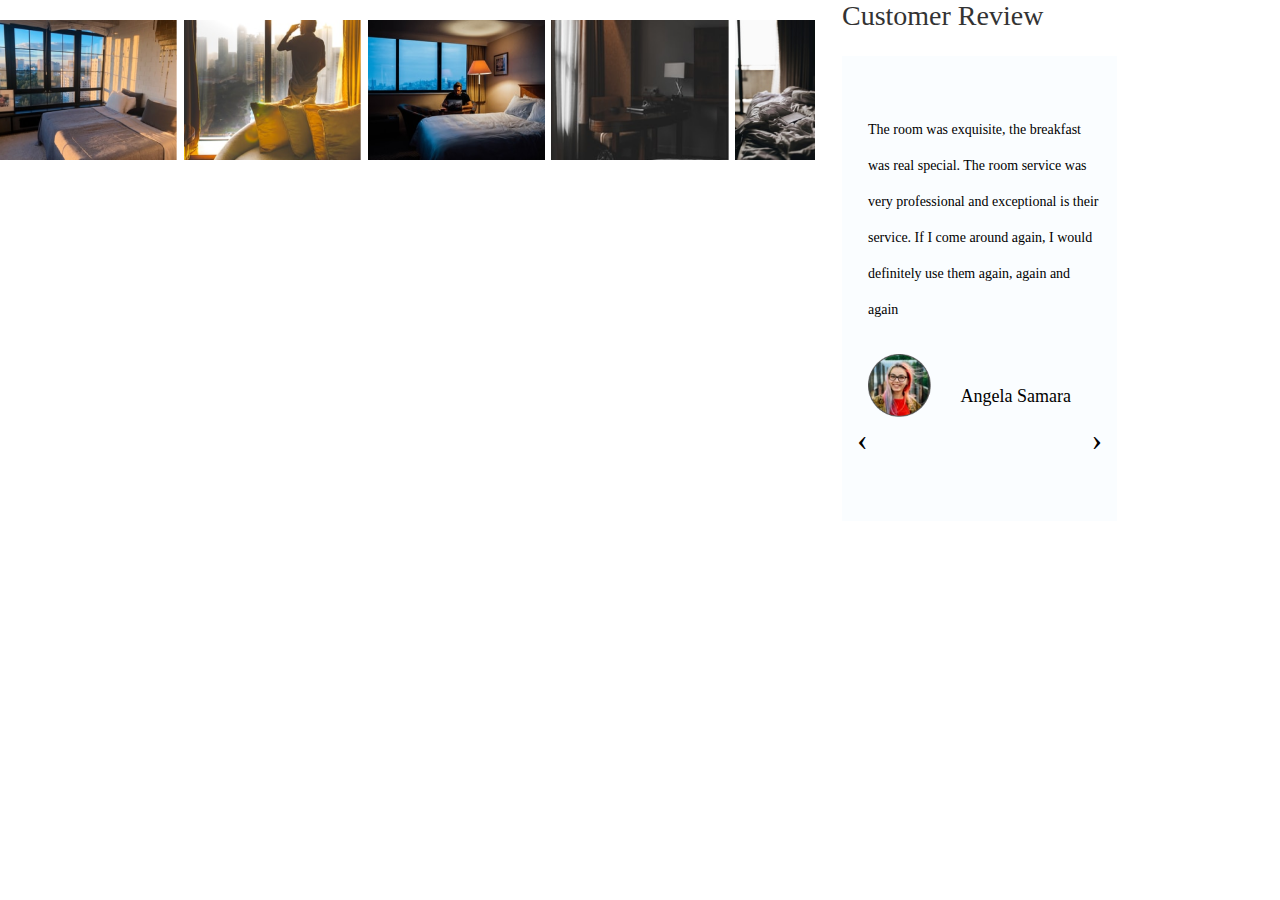
<file: index.html>
<!DOCTYPE html>
<html lang="en">
<head>
   <meta charset="UTF-8">
   <meta name="viewport" content="width=device-width, initial-scale=1.0">
   <title>Document</title>
   <link rel="stylesheet" href="style.css">
  
   <!-- <link href="https://stackpath.bootstrapcdn.com/bootstrap/4.5.0/css/bootstrap.min.css" rel="stylesheet" integrity="sha384-9aIt2nRpC12Uk9gS9baDl411NQApFmC26EwAOH8WgZl5MYYxFfc+NcPb1dKGj7Sk" crossorigin="anonymous"> -->
</head>
<body>
   <div class="more-images-container">
      <div class="more-images">
         <img src="facilities-images\first-image.png" alt="">
         <img src="facilities-images\Second-image.png" alt="">
         <img src="facilities-images\third-image.png" alt="">
         <img src="facilities-images\fourth-image.png" alt="">
         <img src="facilities-images\fifth-image.png" alt="" fifth-image>

         <div class="customer-review-section">
            <h1 id="customer-review-header">Customer Review</h1>
            <div class="review">
               <p id="customer-review">The room was exquisite, the breakfast was real special. The room service was very professional and exceptional is their service. If I come around again, I would definitely use them again, again and again</p>
               <img id="customer-img" src="facilities-images\Ellipse 4.png" alt=""><span id="customer-name">Angela Samara</span>
               <div>
                  <a href="#" class="btn previous-round">&#8249;</a>
                  <a href="#" class="btn next-round">&#8250;</a>
               </div>
            </div>
         
         </div>
      </div>
  </div>
  
</body>
</html>
</file>
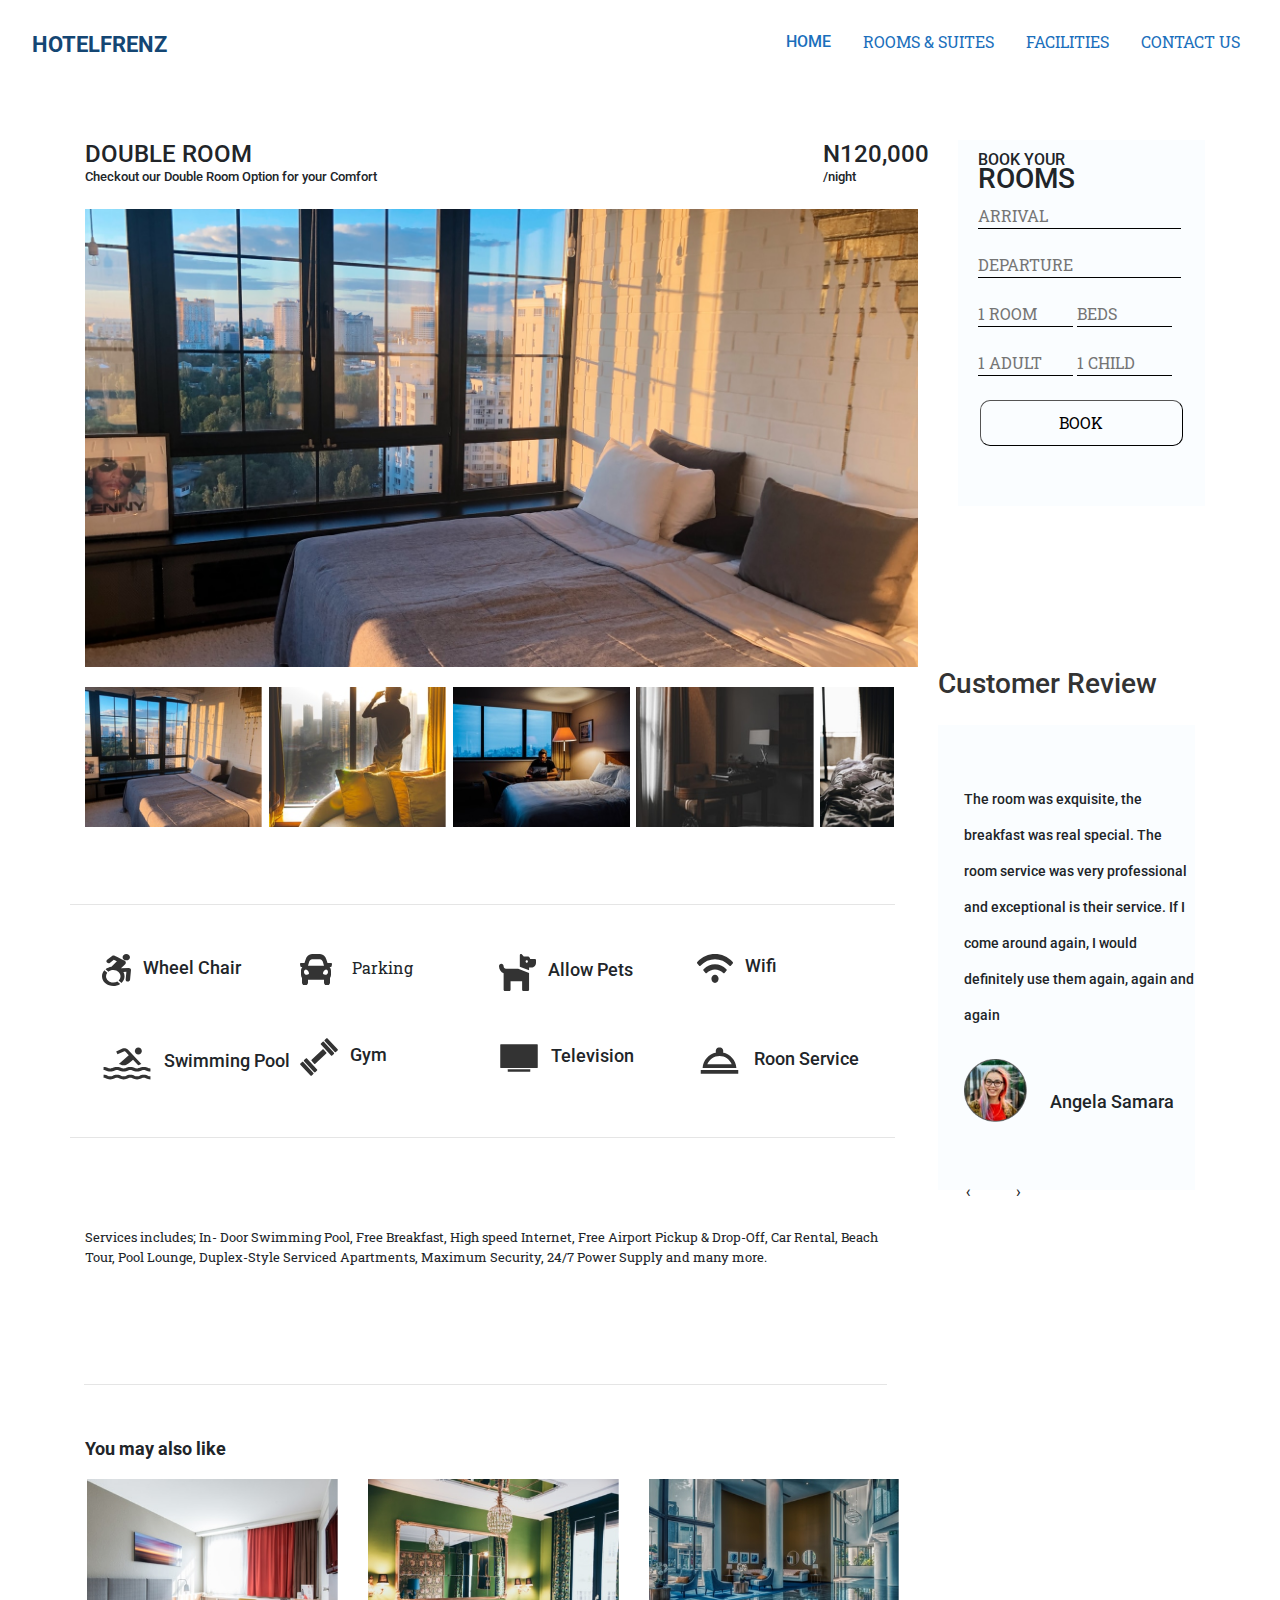
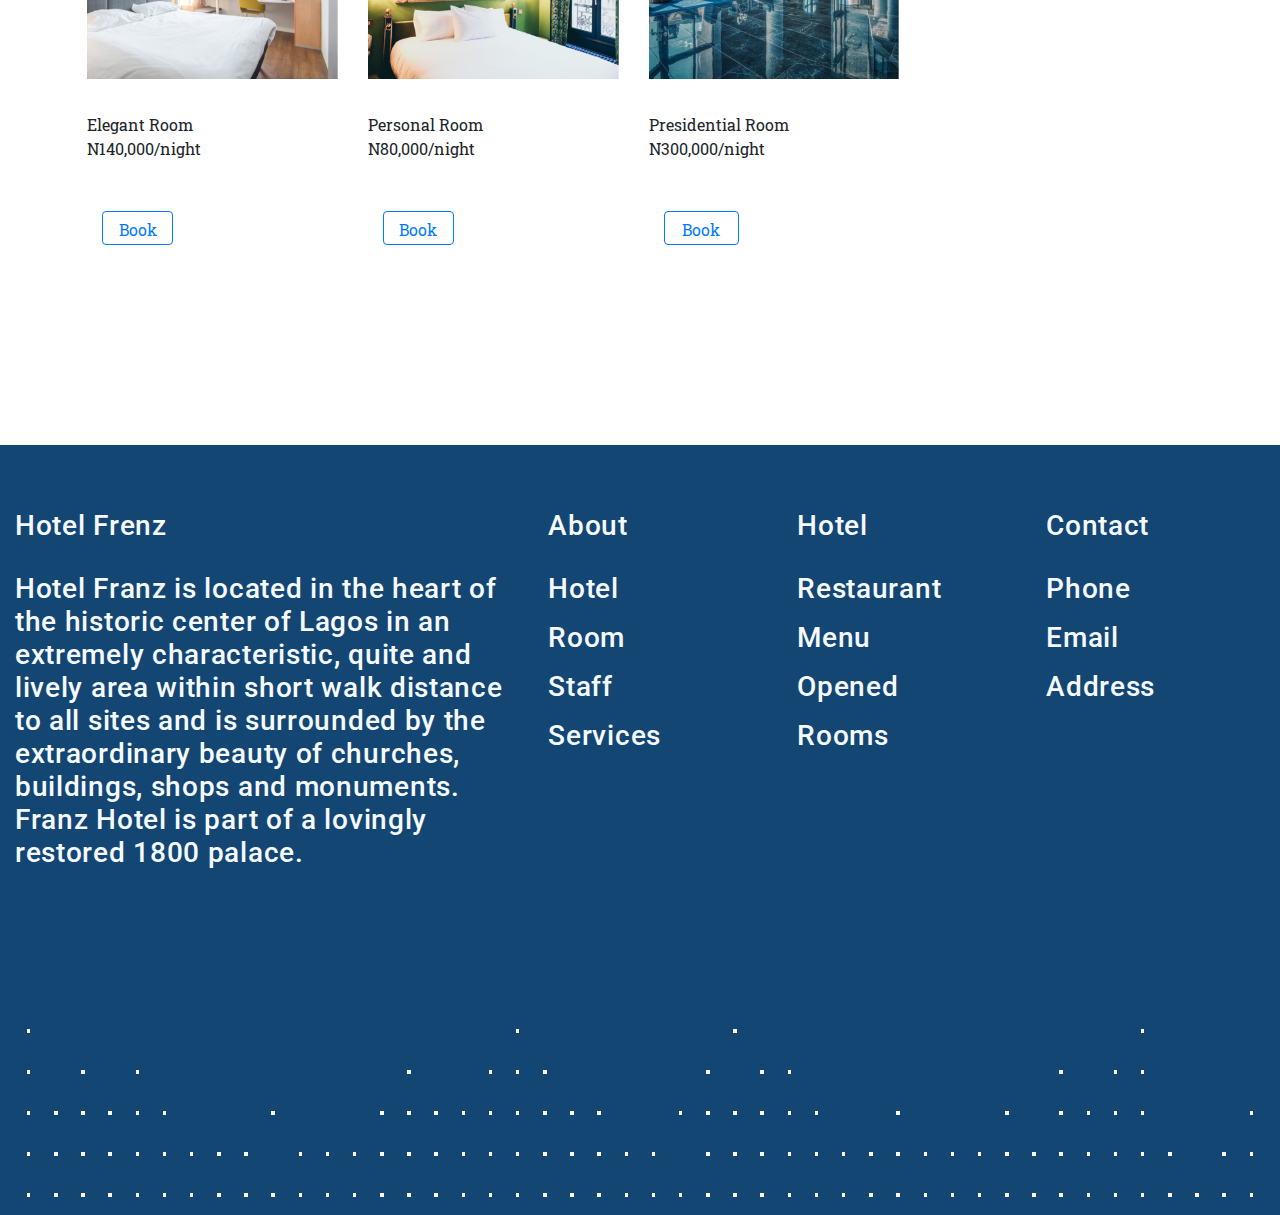
<file: facilities.html>
<!DOCTYPE html>
<html lang="en">

<head>
    <meta charset="UTF-8">
    <meta name="viewport" content="width=device-width, initial-scale=1.0">
    <link rel="stylesheet" href="style.css" />
    <link rel="stylesheet" href="footer.css" />
    <link rel="stylesheet" href="sharedstyle.css" />
    <link rel="stylesheet" href="https://stackpath.bootstrapcdn.com/bootstrap/4.5.0/css/bootstrap.min.css" integrity="sha384-9aIt2nRpC12Uk9gS9baDl411NQApFmC26EwAOH8WgZl5MYYxFfc+NcPb1dKGj7Sk" crossorigin="anonymous">
    <link href="https://fonts.googleapis.com/css2?family=Roboto:wght@300&display=swap" rel="stylesheet">
    <link rel="stylesheet" type="text/css" href="bootstrap.min.css">

</head>

<body>
    <header class ="d-flex flex-row justify-content-between p-4">
        <span class="landingpage-header-logo p-2">
            HOTELFRENZ
        </span>
        <nav class="">
          <ul class="nav justify-content-end">
              <li class="nav-item header-nav-item">
                <a class=" class-home nav-link active" href="#">HOME</a>
              </li>
              <li class="nav-item header-nav-item">
                <a class=" class-room nav-link" href="#">ROOMS & SUITES</a>
              </li>
              <li class="nav-item header-nav-item">
                <a class="  class-fac nav-link" href="#">FACILITIES</a>
              </li>
              <li class="nav-item header-nav-item ">
                  <a class=" class-contact nav-link" href="#">CONTACT US</a>
                </li>
            </ul>
        </nav>
    </header>
    <main>
        <div class="container"> 
            <section>
                <div id="double-room-book-rooms">
                    <div id="double-room">
                        <div id="top">
                            <div class="checkout">
                                <h4>DOUBLE ROOM</h4>
                                <p class="sub-head" id="text">Checkout our Double Room Option for your Comfort</p>
                            </div>
                            <div class="night">
                                <h4> N120,000</h4>
                                <p class="sub-head">/night</p>
                            </div>
                        </div>
                        <img id="imag" src="./img/Rectangle 118.png" alt="first-image">
                    </div>
                

                <div id="book-rooms">
                    <form action="#" method="post" id="form-book-rooms">
                        <h6>BOOK YOUR</h6>
                        <h3 id="rooms-book-rooms">ROOMS</h3>

                        <input type="text" name="arrival" class="date" onfocus="(this.type='date')" placeholder="ARRIVAL" required><br><br>
                        <input type="text" name="departure" class="date" onfocus="(this.type='date')" placeholder="DEPARTURE" required><br><br>
                        <input list="rums1" class="num" name="rums1" placeholder="1 ROOM" required>
                        <datalist id="rums1">
                            <option value="1 ROOM">
                            <option value="2 ROOMS">
                            <option value="3 ROOMS">
                            <option value="4 ROOMS">
                            <option value="5 ROOMS">
                        </datalist>
                        <span class="hidden"><br></span>
                        <input list="rums2" name="beds" class="num" name="rums2" placeholder="BEDS" required>
                        <datalist id="rums2">
                            <option value="1 BED">
                            <option value="2 BEDS">
                            <option value="3 BEDS">
                            <option value="4 BEDS">
                            <option value="5 BEDS">
                        </datalist>
                        <br><br>
                        <input list="rums3" name="adult" class="num" placeholder="1 ADULT" required>
                        <datalist id="rums3">
                            <option value="1 ADULT">
                            <option value="2 ADULTS">
                            <option value="3 ADULTS">
                            <option value="4 ADULTS">
                            <option value="5 ADULTS">
                        </datalist>
                        <span class="hidden"><br></span>
                        <input list="rums4" name="child" class="num" placeholder="1 CHILD" required>
                        <datalist id="rums4">
                            <option value="1 CHILD">
                            <option value="2 CHILDREN">
                            <option value="3 CHILDREN">
                            <option value="4 CHILDREN">
                            <option value="5 CHILDREN">
                        </datalist>
                        <br><br>
                        <div id="book-div"><button type="submit" id="book">BOOK</button>
                    </form>
                </div>
            </div>
            </section>       
     
            
                
                       

                <section>
                    <div class="more-images-container">
                        <div class="more-images">
                            <img src="img\first-image.png" alt="" >
                            <img src="img\Second-image.png" alt="" >
                            <img src="img\third-image.png" alt="" >
                            <img src="img\fourth-image.png" alt="" >
                            <img src="img\fifth-image.png" alt=""  fifth-image>
                        

                            <!-- <p>Room Facilities</p> -->
                            <div class="row roomfacility">
                                <div class="iconsection">
                                    <svg width="29" height="32" viewBox="0 0 29 32" fill="none" xmlns="http://www.w3.org/2000/svg">
                                    <path
                                        d="M28.9925 15.988L28.0573 25.8195C27.818 28.3633 23.4246 28.0133 23.6638 25.5133L24.3888 17.8568L21.4091 18.0005C22.1413 19.2943 22.5546 20.7444 22.5546 22.2819C22.5546 24.857 21.3873 27.2008 19.4879 28.9384L16.6386 26.482C20.8363 22.5007 17.5884 16.0317 11.2737 16.0317C9.39593 16.0317 7.68494 16.6505 6.4017 17.6568L3.55247 15.2005C5.14746 13.9067 7.1847 13.0066 9.45393 12.6879L14.9131 7.33147L11.8247 5.78142L8.08369 8.65651C5.90871 10.3316 2.96523 7.50022 5.14746 5.81892L10.0774 2.02506C10.7879 1.47504 11.8247 1.38754 12.6512 1.80005C12.6512 1.80005 22.7503 6.85645 22.7648 6.86895C23.9393 7.50022 24.2656 9.11902 23.2071 10.1566L18.9731 14.3129L26.6653 13.9442C28.0065 13.8754 29.1013 14.8442 28.9925 15.988ZM24.2873 6.36269C26.3246 6.36269 27.9775 4.93765 27.9775 3.18134C27.9775 1.42504 26.3246 0 24.2873 0C22.2501 0 20.5971 1.42504 20.5971 3.18134C20.5971 4.93765 22.2501 6.36269 24.2873 6.36269ZM11.2809 28.5321C5.43746 28.5321 2.04449 22.8694 5.28521 18.7756L2.40698 16.2942C0.898994 17.938 0 20.0193 0 22.2757C0 30.4447 10.9257 34.8635 18.2264 29.9321L15.3481 27.4508C14.1881 28.1321 12.7889 28.5321 11.2809 28.5321Z"
                                        fill="#333333" />
                                </svg>
                                    <span>Wheel Chair</span>
                                </div>
                                <div class=" iconsection">
                                    <svg width="32" height="31" viewBox="0 0 32 31" fill="none" xmlns="http://www.w3.org/2000/svg">
                                    <path
                                        d="M31.2492 9.04167H27.5073L26.4673 5.68333C25.3986 2.23055 22.8479 0 19.9685 0H12.031C9.15228 0 6.60103 2.23055 5.53165 5.68333L4.49165 9.04167H0.750399C0.262273 9.04167 -0.0958524 9.63422 0.0228977 10.2453L0.397898 12.1828C0.481023 12.6139 0.781024 12.9167 1.1254 12.9167H2.37978C1.5404 13.8636 0.999774 15.2401 0.999774 16.7917V20.6667C0.999774 21.968 1.38477 23.1426 1.99978 24.0516V28.4167C1.99978 29.8431 2.8954 31 3.99978 31H5.99978C7.10416 31 7.99978 29.8431 7.99978 28.4167V25.8333H23.9998V28.4167C23.9998 29.8431 24.8954 31 25.9998 31H27.9998C29.1042 31 29.9998 29.8431 29.9998 28.4167V24.0516C30.6148 23.1434 30.9998 21.9688 30.9998 20.6667V16.7917C30.9998 15.2401 30.4592 13.8636 29.6204 12.9167H30.8748C31.2192 12.9167 31.5192 12.6139 31.6023 12.1828L31.9773 10.2453C32.0954 9.63422 31.7373 9.04167 31.2492 9.04167ZM9.24541 7.60227C9.70104 6.13138 10.8042 5.16667 12.031 5.16667H19.9685C21.1954 5.16667 22.2986 6.13138 22.7542 7.60227L23.9998 11.625H7.99978L9.24541 7.60227ZM5.99978 20.6505C4.79978 20.6505 3.99978 19.6204 3.99978 18.0753C3.99978 16.5301 4.79978 15.5 5.99978 15.5C7.19978 15.5 8.99978 17.8177 8.99978 19.3629C8.99978 20.908 7.19978 20.6505 5.99978 20.6505ZM25.9998 20.6505C24.7998 20.6505 22.9998 20.908 22.9998 19.3629C22.9998 17.8177 24.7998 15.5 25.9998 15.5C27.1998 15.5 27.9998 16.5301 27.9998 18.0753C27.9998 19.6204 27.1998 20.6505 25.9998 20.6505Z"
                                        fill="#333333" />
                                </svg>
                                    <span>
                                </span>Parking</span>
                                </div>
                                <div class=" iconsection">
                                    <svg width="37" height="37" viewBox="0 0 37 37" fill="none" xmlns="http://www.w3.org/2000/svg">
                                    <path
                                        d="M35.8438 4.93324H31.2188L30.7013 3.83017C30.5093 3.42045 30.2141 3.07586 29.8488 2.83502C29.4835 2.59418 29.0625 2.46659 28.6331 2.46656H24.7582L22.7868 0.363725C22.0576 -0.413277 20.8125 0.137099 20.8125 1.23554V12.7857L30.0625 16.3092V13.5666H32.375C34.9296 13.5666 37 11.3582 37 8.63325V6.16658C37 5.48516 36.4826 4.93324 35.8438 4.93324ZM27.75 8.63325C27.1112 8.63325 26.5938 8.08133 26.5938 7.39991C26.5938 6.71849 27.1112 6.16658 27.75 6.16658C28.3888 6.16658 28.9062 6.71849 28.9062 7.39991C28.9062 8.08133 28.3888 8.63325 27.75 8.63325ZM6.9375 14.7999C5.66273 14.7999 4.625 13.693 4.625 12.3333C4.625 10.9712 3.58943 9.86659 2.3125 9.86659C1.03557 9.86659 0 10.9712 0 12.3333C0 15.5446 1.93889 18.2571 4.625 19.2785V35.7667C4.625 36.4481 5.14242 37 5.78125 37H10.4062C11.0451 37 11.5625 36.4481 11.5625 35.7667V27.1333H23.125V35.7667C23.125 36.4481 23.6424 37 24.2812 37H28.9062C29.5451 37 30.0625 36.4481 30.0625 35.7667V18.9278L19.2263 14.7999H6.9375Z"
                                        fill="#333333" />
                                </svg>
                                    <span>Allow Pets</span>
                                </div>
                                <div class=" iconsection">
                                    <svg width="36" height="29" viewBox="0 0 36 29" fill="none" xmlns="http://www.w3.org/2000/svg">
                                    <path
                                        d="M35.7137 7.95429C25.7478 -2.65337 10.2481 -2.64949 0.286265 7.95429C-0.0883604 8.35303 -0.095673 9.02819 0.266577 9.44183L2.19258 11.6408C2.53795 12.0356 3.0937 12.0441 3.45258 11.6654C11.6606 3.01199 24.3382 3.01004 32.5479 11.6654C32.9068 12.0441 33.4625 12.035 33.8079 11.6408L35.7339 9.44183C36.0956 9.02819 36.0883 8.35303 35.7137 7.95429ZM18 20.7143C16.0115 20.7143 14.4 22.5689 14.4 24.8571C14.4 27.1454 16.0115 29 18 29C19.9884 29 21.6 27.1454 21.6 24.8571C21.6 22.5689 19.9884 20.7143 18 20.7143ZM29.4002 15.3033C22.9168 8.70518 13.0758 8.7123 6.59977 15.3033C6.21164 15.6982 6.19927 16.3837 6.56771 16.8019L8.50496 19.0021C8.84246 19.3853 9.38583 19.4112 9.74527 19.0539C14.4675 14.3563 21.5432 14.3667 26.2541 19.0539C26.6135 19.4112 27.1569 19.386 27.4944 19.0021L29.4317 16.8019C29.8007 16.3837 29.7877 15.6975 29.4002 15.3033Z"
                                        fill="#333333" />
                                </svg>
                                    <span>Wifi</span>
                                </div>
                                <div class="iconsection">
                                    <svg width="50" height="50" viewBox="0 0 50 50" fill="none" xmlns="http://www.w3.org/2000/svg">
                                    <path
                                        d="M21.8075 13.4277C22.095 13.2944 22.4161 13.2512 22.7285 13.304C23.041 13.3568 23.3301 13.5031 23.5577 13.7235L26.7689 17.1582L16.8026 25.9515C17.7356 26.137 18.3952 26.4438 18.964 26.7091C19.7237 27.0637 20.3238 27.3439 21.6512 27.3439C22.9785 27.3439 23.5787 27.0638 24.3386 26.7091L24.3536 26.7021C25.8214 26.0178 27.1835 25.1266 28.3982 24.0556L31.0396 21.7249L36.2057 27.2496C36.8091 27.1386 37.237 26.94 37.7314 26.7094C38.2613 26.4472 38.814 26.2336 39.3825 26.0714L25.8192 11.5668L25.7828 11.5292C25.1013 10.8507 24.2281 10.3975 23.281 10.2306C22.3339 10.0638 21.3584 10.1913 20.486 10.5961L14.1831 13.5375L15.5046 16.3695L21.8075 13.4277Z"
                                        fill="#333333" />
                                    <path
                                        d="M36.3281 16.4062C38.2698 16.4062 39.8438 14.8323 39.8438 12.8906C39.8438 10.949 38.2698 9.375 36.3281 9.375C34.3865 9.375 32.8125 10.949 32.8125 12.8906C32.8125 14.8323 34.3865 16.4062 36.3281 16.4062Z"
                                        fill="#333333" />
                                    <path
                                        d="M41.7407 36.7188C39.7199 36.7188 38.6174 37.2332 37.7316 37.6465C36.9717 38.0011 36.3715 38.2812 35.0438 38.2812C33.7162 38.2812 33.1162 38.0012 32.3563 37.6465C31.4705 37.2332 30.3682 36.7188 28.3474 36.7188C26.3266 36.7188 25.2242 37.2333 24.3385 37.6465C23.5786 38.0011 22.9785 38.2812 21.6511 38.2812C20.3236 38.2812 19.7236 38.0012 18.9639 37.6465C18.0781 37.2332 16.9758 36.7188 14.9551 36.7188C12.9344 36.7188 11.8319 37.2333 10.9462 37.6465C10.1863 38.0011 9.58623 38.2812 8.25879 38.2812C6.93135 38.2812 6.33125 38.0012 5.57139 37.6465C4.68564 37.2333 3.5832 36.7188 1.5625 36.7188V39.8438C2.88994 39.8438 3.49004 40.1238 4.2499 40.4785C5.13564 40.8918 6.23809 41.4062 8.25879 41.4062C10.2795 41.4062 11.3819 40.8917 12.2677 40.4785C13.0275 40.1239 13.6276 39.8438 14.9551 39.8438C16.2825 39.8438 16.8825 40.1238 17.6423 40.4785C18.528 40.8918 19.6304 41.4062 21.6511 41.4062C23.6718 41.4062 24.7742 40.8917 25.66 40.4785C26.4198 40.1239 27.02 39.8438 28.3474 39.8438C29.6747 39.8438 30.275 40.1238 31.0349 40.4785C31.9207 40.8918 33.023 41.4062 35.0438 41.4062C37.0646 41.4062 38.1672 40.8918 39.053 40.4785C39.8129 40.1239 40.4132 39.8438 41.7407 39.8438C43.0683 39.8438 43.6686 40.1238 44.4283 40.4785C45.3143 40.8919 46.4167 41.4062 48.4375 41.4062V38.2812C47.11 38.2812 46.5097 38.0012 45.7499 37.6465C44.864 37.2332 43.7615 36.7188 41.7407 36.7188Z"
                                        fill="#333333" />
                                    <path
                                        d="M48.1737 30.4646C47.0271 30.4295 46.4573 30.1643 45.7499 29.8341C44.9036 29.4392 43.8577 28.9532 42.0045 28.9105C41.9177 28.9085 41.8312 28.9063 41.7408 28.9063C41.6505 28.9063 41.5639 28.9085 41.4771 28.9105C39.6239 28.9532 38.5779 29.4392 37.7318 29.8341C37.0242 30.1643 36.4545 30.4298 35.3078 30.4646C35.2229 30.4671 35.1355 30.4688 35.0441 30.4688C34.9527 30.4688 34.8652 30.4671 34.7805 30.4646C33.6339 30.4295 33.0642 30.1643 32.3567 29.8341C31.5105 29.4393 30.4646 28.9533 28.6115 28.9105C28.5247 28.9085 28.4383 28.9063 28.3479 28.9063C28.2574 28.9063 28.171 28.9085 28.0842 28.9105C26.2311 28.9532 25.1851 29.4393 24.339 29.8341C23.6315 30.1643 23.0618 30.4298 21.9153 30.4646C21.8305 30.4671 21.7431 30.4688 21.6517 30.4688C21.5603 30.4688 21.4729 30.4671 21.388 30.4646C20.2416 30.4295 19.6719 30.1643 18.9646 29.8341C18.1185 29.4393 17.0726 28.9532 15.2195 28.9105C15.1561 28.9087 15.0926 28.9077 15.0291 28.9072C15.0042 28.9072 14.9803 28.9061 14.9556 28.9061C14.8651 28.9061 14.7786 28.9083 14.6919 28.9103C12.8389 28.953 11.7929 29.4391 10.9468 29.8339C10.2393 30.1641 9.66963 30.4296 8.52314 30.4644C8.43828 30.4669 8.35088 30.4686 8.25947 30.4686C8.16807 30.4686 8.08066 30.4669 7.9958 30.4644C6.84854 30.4297 6.2792 30.1643 5.57129 29.834C4.7252 29.4392 3.6793 28.9531 1.82617 28.9104C1.73936 28.9084 1.65283 28.9062 1.5625 28.9062V32.0312C2.88994 32.0312 3.49004 32.3112 4.2499 32.6659C5.13564 33.0792 6.23809 33.5937 8.25879 33.5937C10.2795 33.5937 11.3819 33.0791 12.2677 32.6659C13.0275 32.3113 13.6276 32.0312 14.9551 32.0312C16.2825 32.0312 16.8825 32.3112 17.6423 32.6659C18.528 33.0792 19.6304 33.5937 21.6511 33.5937C23.6718 33.5937 24.7742 33.0791 25.66 32.6659C26.4198 32.3113 27.02 32.0312 28.3474 32.0312C29.6747 32.0312 30.275 32.3112 31.0349 32.6659C31.9207 33.0792 33.023 33.5937 35.0438 33.5937C37.0646 33.5937 38.1672 33.0792 39.053 32.6659C39.8129 32.3113 40.4132 32.0312 41.7407 32.0312C43.0683 32.0312 43.6686 32.3112 44.4283 32.6659C45.3143 33.0793 46.4167 33.5937 48.4375 33.5937V30.4688C48.3459 30.4688 48.2585 30.4671 48.1737 30.4646Z"
                                        fill="#333333" />
                                </svg>
                                    <span>Swimming Pool</span>
                                </div>
                                <div class=" iconsection">
                                    <svg width="38" height="38" viewBox="0 0 38 38" fill="none" xmlns="http://www.w3.org/2000/svg">
                                    <path
                                        d="M13.3695 34.8992C13.5134 35.0552 13.5899 35.2617 13.5825 35.4739C13.575 35.686 13.4841 35.8866 13.3295 36.032L11.5919 37.6568C11.4368 37.801 11.2307 37.8777 11.0191 37.87C10.8074 37.8624 10.6075 37.771 10.4631 37.616L0.343922 26.7104C0.200122 26.5543 0.123742 26.3478 0.131382 26.1356C0.139022 25.9235 0.230063 25.723 0.384722 25.5776L2.12472 23.9552C2.2015 23.8838 2.29161 23.8281 2.3899 23.7915C2.4882 23.7548 2.59275 23.7379 2.69758 23.7417C2.80241 23.7455 2.90546 23.7699 3.00085 23.8136C3.09625 23.8572 3.1821 23.9192 3.25352 23.996L13.3695 34.8992ZM26.2815 14.3792C26.4253 14.5353 26.5017 14.7419 26.4941 14.954C26.4864 15.1661 26.3954 15.3667 26.2407 15.512L15.3047 25.728C15.1496 25.8722 14.9435 25.9489 14.7319 25.9412C14.5202 25.9336 14.3203 25.8422 14.1759 25.6872L11.5655 22.8704C11.4217 22.7143 11.3453 22.5078 11.353 22.2956C11.3606 22.0835 11.4517 21.883 11.6063 21.7376L22.5399 11.5216C22.6166 11.4502 22.7067 11.3945 22.8049 11.3579C22.9031 11.3213 23.0076 11.3044 23.1124 11.3082C23.2171 11.312 23.3201 11.3364 23.4155 11.38C23.5108 11.4236 23.5966 11.4856 23.6679 11.5624L26.2815 14.3792ZM17.0903 31.4216C17.3895 31.744 17.3711 32.2536 17.0495 32.5544L15.3095 34.1784C15.2327 34.2499 15.1426 34.3055 15.0443 34.3422C14.946 34.3788 14.8415 34.3957 14.7367 34.3919C14.6318 34.3881 14.5288 34.3637 14.4334 34.3201C14.338 34.2765 14.2521 34.2145 14.1807 34.1376L4.06712 23.232C3.92322 23.076 3.8467 22.8695 3.85419 22.6574C3.86168 22.4453 3.95257 22.2447 4.10712 22.0992L5.84392 20.476C5.99908 20.3319 6.20511 20.2552 6.41676 20.2629C6.62842 20.2705 6.82838 20.3618 6.97272 20.5168L17.0903 31.4216ZM33.9407 14.7704C34.0844 14.9266 34.1607 15.1333 34.1529 15.3454C34.1451 15.5575 34.0539 15.758 33.8991 15.9032L32.1599 17.5272C32.0047 17.6715 31.7986 17.7484 31.5868 17.7409C31.3751 17.7334 31.1749 17.6421 31.0303 17.4872L20.9151 6.58403C20.771 6.42811 20.6944 6.22157 20.7019 6.00939C20.7094 5.79721 20.8004 5.59659 20.9551 5.45123L22.6991 3.82323C22.7758 3.75177 22.8659 3.69615 22.9641 3.65952C23.0623 3.6229 23.1668 3.606 23.2716 3.60979C23.3763 3.61358 23.4793 3.63798 23.5747 3.68161C23.67 3.72523 23.7558 3.78722 23.8271 3.86403L33.9407 14.7704ZM37.6559 11.2984C37.7996 11.4548 37.8758 11.6614 37.8682 11.8736C37.8606 12.0858 37.7696 12.2864 37.6151 12.432L35.8791 14.0552C35.8025 14.1267 35.7125 14.1824 35.6143 14.2191C35.5161 14.2558 35.4116 14.2728 35.3068 14.2691C35.2021 14.2653 35.0991 14.241 35.0037 14.1975C34.9084 14.1539 34.8225 14.092 34.7511 14.0152L24.6375 3.10723C24.4938 2.95098 24.4174 2.7444 24.4248 2.53222C24.4323 2.32003 24.5231 2.11935 24.6775 1.97363L26.4151 0.347226C26.4917 0.27565 26.5816 0.219893 26.6797 0.183153C26.7779 0.146413 26.8823 0.129414 26.987 0.13313C27.0918 0.136847 27.1947 0.161206 27.29 0.20481C27.3853 0.248414 27.471 0.310405 27.5423 0.387226L37.6559 11.2984Z"
                                        fill="#333333" />
                                </svg>
                                    <span>Gym</span>
                                </div>
                                <div class=" iconsection">
                                    <svg width="40" height="40" viewBox="0 0 40 40" fill="none" xmlns="http://www.w3.org/2000/svg">
                                    <path
                                        d="M38.125 30H1.875C1.70924 30 1.55027 29.9342 1.43306 29.8169C1.31585 29.6997 1.25 29.5408 1.25 29.375V6.875C1.25 6.70924 1.31585 6.55027 1.43306 6.43306C1.55027 6.31585 1.70924 6.25 1.875 6.25H38.125C38.2908 6.25 38.4497 6.31585 38.5669 6.43306C38.6842 6.55027 38.75 6.70924 38.75 6.875V29.375C38.75 29.5408 38.6842 29.6997 38.5669 29.8169C38.4497 29.9342 38.2908 30 38.125 30Z"
                                        fill="#333333" />
                                    <path
                                        d="M30.9375 31.25H9.0625C8.88991 31.25 8.75 31.3899 8.75 31.5625V33.4375C8.75 33.6101 8.88991 33.75 9.0625 33.75H30.9375C31.1101 33.75 31.25 33.6101 31.25 33.4375V31.5625C31.25 31.3899 31.1101 31.25 30.9375 31.25Z"
                                        fill="#333333" />
                                </svg>
                                    <span>Television</span>
                                </div>
                                <div class=" iconsection">
                                    <svg width="45" height="45" viewBox="0 0 45 45" fill="none" xmlns="http://www.w3.org/2000/svg">
                                    <path
                                        d="M35.5875 31.875H3.75V35.625H41.25V31.875H35.5875ZM39.375 30C38.8688 22.3688 33.2813 16.125 25.95 14.6063C26.1924 14.0353 26.2899 13.4132 26.2337 12.7954C26.1775 12.1776 25.9693 11.5833 25.6278 11.0655C25.2863 10.5476 24.822 10.1223 24.2763 9.82733C23.7305 9.53238 23.1203 9.37699 22.5 9.375C21.8797 9.37699 21.2695 9.53238 20.7237 9.82733C20.178 10.1223 19.7137 10.5476 19.3722 11.0655C19.0307 11.5833 18.8225 12.1776 18.7663 12.7954C18.7101 13.4132 18.8076 14.0353 19.05 14.6063C11.7188 16.125 6.13125 22.3688 5.625 30H39.375ZM22.5 17.9625C28.0313 17.9625 32.7563 21.3938 34.6875 26.2313H10.3125C11.2844 23.7924 12.9651 21.7009 15.1376 20.227C17.3101 18.753 19.8747 17.9642 22.5 17.9625Z"
                                        fill="#333333" />
                                </svg>
                                    <span>Roon Service</span>
                                </div>
                            </div>
                        </div>
              
                       <div class="customer-review-section">
                          <h1 id="customer-review-header">Customer Review</h1>
                            <div class="review">
                             <p id="customer-review">The room was exquisite, the breakfast was real special. The room service was very professional and exceptional is their service. If I come around again, I would definitely use them again, again and again</p>
                             <img id="customer-img" src="img\Ellipse 4.png" alt=""><span id="customer-name">Angela Samara</span>
                             <div>
                                <a href="#" class="btn previous-round">&#8249;</a>
                                <a href="#" class="btn next-round">&#8250;</a>
                            </div>    
                        </div>
                    </div>
                </section> 
            
            <section>
                <div class="row ser">
                    <div class="col-md-9 services">Services includes; In- Door Swimming Pool, Free Breakfast, High speed Internet, Free Airport Pickup & Drop-Off, Car Rental, Beach Tour, Pool Lounge, Duplex-Style Serviced Apartments, Maximum Security, 24/7 Power Supply and many more.</div>
                </div>
                <div class="col-md-9 line">
                    <hr>

                </div>

                <div class=" row ">
                    <div class="col-md-3 like "><b>You may also like</b></div>
                </div>
                <div class="row you ">
                    <div class="col-md-3 ">
                        <img class="row img-fluid " src="./img/Rectangle 111.png" alt="Chania " width="360px " height="360px ">
                        <div class="row elegant ">
                            <br class="col-md-1 ">Elegant Room<br>N140,000/night</br>
                            <a class="col-md-4 " href="# " role="button "></a>
                            <button type="button " class="btn btn-outline-primary butto1 ">Book</button>
                        </div>

                    </div>
                    <div class="col-md-3 ">
                        <img class="row img-fluid " src="./img/Rectangle 112.png " alt="Chania " width="360px " height="360px ">
                        <div class="row personal ">
                            <br class="col-md-1 ">Personal Room<br>N80,000/night</br>
                            <a class="col-md-4 " href="# " role="button "></a>
                            <button type="button " class="btn btn-outline-primary butto2 ">Book</button>
                        </div>

                    </div>
                    <div class="col-md-3 ">
                        <img class="row img-fluid " src="./img/Rectangle 113.png " alt="Chania " width="360px " height="360px ">
                        <div class="row presidential ">
                            <br class="col-md-1 ">Presidential Room<br>N300,000/night</br>
                            <a class="col-md-3 but " href="# " role="button "></a>
                            <button type="button " class="btn btn-outline-primary butto3 ">Book</button>
                        </div>

                    </div>
                </div>


            </section>
           
        </div>
</main>
<footer>
    <div id="footer" class="container-fluid">

        <div class="row">
            <div class="col-5">
                <p id="paragraph1"> Hotel Frenz </p>

                <p id="subheading1"> Hotel Franz is located in the heart of the historic center of Lagos in an extremely
                    characteristic, quite and lively area within short walk distance to all sites and is surrounded by
                    the extraordinary beauty of churches, buildings, shops and monuments. Franz Hotel is part of a
                    lovingly restored 1800 palace. </p>
            </div>


            <div class="col">
                <p id="paragraph2">About</p>

                <p id="subheading2-1">
                    Hotel
                </p>

                <p id="subheading2-2">
                    Room
                </p>

                <p id="subheading2-3">
                    Staff
                </p>

                <p id="subheading2-4">
                    Services
                </p>
            </div>

            <div class="col">
                <p id="paragraph3">Hotel</p>

                <p id="subheading3-1">
                    Restaurant
                </p>

                <p id="subheading3-2">
                    Menu
                </p>

                <p id="subheading3-3">
                    Opened
                </p>

                <p id="subheading3-4">
                    Rooms
                </p>
            </div>

            <div class="col">


                <p id="paragraph4">Contact</p>

                <p id="subheading4-1">
                    Phone
                </p>

                <p id="subheading4-2">
                    Email
                </p>

                <p id="subheading4-3">
                    Address
                </p>
            </div>

        </div>

        <div id="polka">
            <div class="fifth-row">

                <div class="dot"> </div>
                <div class="dot dot-hidden"> </div>
                <div class="dot dot-hidden"> </div>
                <div class="dot dot-hidden"> </div>
                <div class="dot dot-hidden"> </div>
                <div class="dot dot-hidden"> </div>
                <div class="dot dot-hidden"> </div>
                <div class="dot dot-hidden"> </div>
                <div class="dot dot-hidden"> </div>
                <div class="dot dot-hidden"> </div>
                <div class="dot dot-hidden"> </div>
                <div class="dot dot-hidden"> </div>
                <div class="dot dot-hidden"> </div>
                <div class="dot dot-hidden"> </div>
                <div class="dot dot-hidden"> </div>
                <div class="dot dot-hidden"> </div>
                <div class="dot dot-hidden"> </div>
                <div class="dot dot-hidden"> </div>
                <div class="dot"> </div>
                <div class="dot dot-hidden"> </div>
                <div class="dot dot-hidden"> </div>
                <div class="dot dot-hidden"> </div>
                <div class="dot dot-hidden"> </div>
                <div class="dot dot-hidden"> </div>
                <div class="dot dot-hidden"> </div>
                <div class="dot dot-hidden"> </div>
                <div class="dot"> </div>
                <div class="dot dot-hidden"> </div>
                <div class="dot dot-hidden"> </div>
                <div class="dot dot-hidden"> </div>
                <div class="dot dot-hidden"> </div>
                <div class="dot dot-hidden"> </div>
                <div class="dot dot-hidden"> </div>
                <div class="dot dot-hidden"> </div>
                <div class="dot dot-hidden"> </div>
                <div class="dot dot-hidden"> </div>
                <div class="dot dot-hidden"> </div>
                <div class="dot dot-hidden"> </div>
                <div class="dot dot-hidden"> </div>
                <div class="dot dot-hidden"> </div>
                <div class="dot dot-hidden"> </div>
                <div class="dot"> </div>
                <div class="dot dot-hidden"> </div>
                <div class="dot dot-hidden"> </div>
                <div class="dot dot-hidden"> </div>
                <div class="dot dot-hidden"> </div>


            </div>
            <div class="fourth-row">

                <div class="dot"> </div>
                <div class="dot dot-hidden"> </div>
                <div class="dot"> </div>
                <div class="dot dot-hidden"> </div>
                <div class="dot"> </div>
                <div class="dot dot-hidden"> </div>
                <div class="dot dot-hidden"> </div>
                <div class="dot dot-hidden"> </div>
                <div class="dot dot-hidden"> </div>
                <div class="dot dot-hidden"> </div>
                <div class="dot dot-hidden"> </div>
                <div class="dot dot-hidden"> </div>
                <div class="dot dot-hidden"> </div>
                <div class="dot dot-hidden"> </div>
                <div class="dot"> </div>
                <div class="dot dot-hidden"> </div>
                <div class="dot dot-hidden"> </div>
                <div class="dot"> </div>
                <div class="dot"> </div>
                <div class="dot"> </div>
                <div class="dot dot-hidden"> </div>
                <div class="dot dot-hidden"> </div>
                <div class="dot dot-hidden"> </div>
                <div class="dot dot-hidden"> </div>
                <div class="dot dot-hidden"> </div>
                <div class="dot"> </div>
                <div class="dot dot-hidden"> </div>
                <div class="dot"> </div>
                <div class="dot"> </div>
                <div class="dot dot-hidden"> </div>
                <div class="dot dot-hidden"> </div>
                <div class="dot dot-hidden"> </div>
                <div class="dot dot-hidden"> </div>
                <div class="dot dot-hidden"> </div>
                <div class="dot dot-hidden"> </div>
                <div class="dot dot-hidden"> </div>
                <div class="dot dot-hidden"> </div>
                <div class="dot dot-hidden"> </div>
                <div class="dot"> </div>
                <div class="dot dot-hidden"> </div>
                <div class="dot"> </div>
                <div class="dot"> </div>
                <div class="dot dot-hidden"> </div>
                <div class="dot dot-hidden"> </div>
                <div class="dot dot-hidden"> </div>
                <div class="dot dot-hidden"> </div>


            </div>
            <div class="third-row">

                <div class="dot"> </div>
                <div class="dot"> </div>
                <div class="dot"> </div>
                <div class="dot"> </div>
                <div class="dot"> </div>
                <div class="dot"> </div>
                <div class="dot dot-hidden"> </div>
                <div class="dot dot-hidden"> </div>
                <div class="dot dot-hidden"> </div>
                <div class="dot"> </div>
                <div class="dot dot-hidden"> </div>
                <div class="dot dot-hidden"> </div>
                <div class="dot dot-hidden"> </div>
                <div class="dot"> </div>
                <div class="dot"> </div>
                <div class="dot"> </div>
                <div class="dot"> </div>
                <div class="dot"> </div>
                <div class="dot"> </div>
                <div class="dot"> </div>
                <div class="dot"> </div>
                <div class="dot"> </div>
                <div class="dot dot-hidden"> </div>
                <div class="dot dot-hidden"> </div>
                <div class="dot"> </div>
                <div class="dot"> </div>
                <div class="dot"> </div>
                <div class="dot"> </div>
                <div class="dot"> </div>
                <div class="dot"> </div>
                <div class="dot dot-hidden"> </div>
                <div class="dot dot-hidden"> </div>
                <div class="dot"> </div>
                <div class="dot dot-hidden"> </div>
                <div class="dot dot-hidden"> </div>
                <div class="dot dot-hidden"> </div>
                <div class="dot"> </div>
                <div class="dot dot-hidden"> </div>
                <div class="dot"> </div>
                <div class="dot"> </div>
                <div class="dot"> </div>
                <div class="dot"> </div>
                <div class="dot dot-hidden"> </div>
                <div class="dot dot-hidden"> </div>
                <div class="dot dot-hidden"> </div>
                <div class="dot"> </div>


            </div>
            <div class="second-row">

                <div class="dot"> </div>
                <div class="dot"> </div>
                <div class="dot"> </div>
                <div class="dot"> </div>
                <div class="dot"> </div>
                <div class="dot"> </div>
                <div class="dot"> </div>
                <div class="dot"> </div>
                <div class="dot"> </div>
                <div class="dot dot-hidden"> </div>
                <div class="dot"> </div>
                <div class="dot"> </div>
                <div class="dot"> </div>
                <div class="dot"> </div>
                <div class="dot"> </div>
                <div class="dot"> </div>
                <div class="dot"> </div>
                <div class="dot"> </div>
                <div class="dot"> </div>
                <div class="dot"> </div>
                <div class="dot"> </div>
                <div class="dot"> </div>
                <div class="dot"> </div>
                <div class="dot"> </div>
                <div class="dot dot-hidden"> </div>
                <div class="dot"> </div>
                <div class="dot"> </div>
                <div class="dot"> </div>
                <div class="dot"> </div>
                <div class="dot"> </div>
                <div class="dot"> </div>
                <div class="dot"> </div>
                <div class="dot"> </div>
                <div class="dot"> </div>
                <div class="dot"> </div>
                <div class="dot"> </div>
                <div class="dot"> </div>
                <div class="dot"> </div>
                <div class="dot"> </div>
                <div class="dot"> </div>
                <div class="dot"> </div>
                <div class="dot"> </div>
                <div class="dot"> </div>
                <div class="dot dot-hidden"> </div>
                <div class="dot"> </div>
                <div class="dot"> </div>


            </div>
            <div class="first-row">

                <div class="dot"> </div>
                <div class="dot"> </div>
                <div class="dot"> </div>
                <div class="dot"> </div>
                <div class="dot"> </div>
                <div class="dot"> </div>
                <div class="dot"> </div>
                <div class="dot"> </div>
                <div class="dot"> </div>
                <div class="dot"> </div>
                <div class="dot"> </div>
                <div class="dot"> </div>
                <div class="dot"> </div>
                <div class="dot"> </div>
                <div class="dot"> </div>
                <div class="dot"> </div>
                <div class="dot"> </div>
                <div class="dot"> </div>
                <div class="dot"> </div>
                <div class="dot"> </div>
                <div class="dot"> </div>
                <div class="dot"> </div>
                <div class="dot"> </div>
                <div class="dot"> </div>
                <div class="dot"> </div>
                <div class="dot"> </div>
                <div class="dot"> </div>
                <div class="dot"> </div>
                <div class="dot"> </div>
                <div class="dot"> </div>
                <div class="dot"> </div>
                <div class="dot"> </div>
                <div class="dot"> </div>
                <div class="dot"> </div>
                <div class="dot"> </div>
                <div class="dot"> </div>
                <div class="dot"> </div>
                <div class="dot"> </div>
                <div class="dot"> </div>
                <div class="dot"> </div>
                <div class="dot"> </div>
                <div class="dot"> </div>
                <div class="dot"> </div>
                <div class="dot"> </div>
                <div class="dot"> </div>
                <div class="dot"> </div>


            </div>
        </div>
    </div>
</footer>
<!-- JS, Popper.js, and jQuery -->
<script src="https://code.jquery.com/jquery-3.5.1.slim.min.js" integrity="sha384-DfXdz2htPH0lsSSs5nCTpuj/zy4C+OGpamoFVy38MVBnE+IbbVYUew+OrCXaRkfj" crossorigin="anonymous"></script>
<script src="https://cdn.jsdelivr.net/npm/popper.js@1.16.0/dist/umd/popper.min.js" integrity="sha384-Q6E9RHvbIyZFJoft+2mJbHaEWldlvI9IOYy5n3zV9zzTtmI3UksdQRVvoxMfooAo" crossorigin="anonymous"></script>
<script src="https://stackpath.bootstrapcdn.com/bootstrap/4.5.0/js/bootstrap.min.js" integrity="sha384-OgVRvuATP1z7JjHLkuOU7Xw704+h835Lr+6QL9UvYjZE3Ipu6Tp75j7Bh/kR0JKI" crossorigin="anonymous"></script>
</body>

</html>
</file>
<file: style.css>
*{
    padding: 0;
    margin: 0;
}
body {
    height: 100vh;
    
}
#double-room-book-rooms{
    display: grid;
    grid-column-gap: 10px;
    grid-template-columns: 75% 25%;
    /* padding-left: 80px;
    padding-right: 80px; */
    font-family: 'Roboto', sans-serif;
    padding-top: 50px;
}
#double-room{
    float: left;
}
#book-rooms{
    float: left;
    margin-left: 30px;
    
}
#form-book-rooms{
    background-color: #FAFDFF;
    padding: 10px 20px 60px 20px;
}
#top{
    display: grid;
    grid-template-columns: 88.7% 11.3%;
}
.sub-head{
    margin-top: -17px;
    font-size: small;
}
#imag{
    width: 100%;
    height: auto;
}
.date{
    width: 98%;
    border: none;
    border-bottom: 1px solid black;
    background-color: #FAFDFF;
    outline: none;
}
.num{
    width: 45.9%;
    border: none;
    background-color: #FAFDFF;
    border-bottom: 1px solid black;
    outline: none;
}
#book-div{
    text-align: center;
}
#book{
    width: 98%;
    padding-top: 10px;
    padding-bottom: 10px;
    background-color: #FAFDFF;
    border-radius: 10px;
    border-width: 1px;
    outline: none;
}
#book:hover{
    background-color: black;
    border-color: #FAFDFF;
    color: #FAFDFF;
}
#book:active{
    background-color: #FAFDFF;
    border-color: black;
    color: black;
}
#rooms-book-rooms{
    margin-top: -15px;
}
.hidden{
    display: none;
}
@media only screen and (max-width: 1243px) {
    #top{
        grid-template-columns: 87% 13%;
    }
}

@media only screen and (max-width: 1102px) {
    .hidden{
        display: inline;
    }
    #top{
        grid-template-columns: 83% 17%;
    }
    .num{
        width: 98%;
    }
}

@media only screen and (max-width: 902px) {
    #top{
        grid-template-columns: 78% 17%;
    }
}

@media only screen and (max-width: 733px) {
    #double-room-book-rooms{
        display: block;
    }
    .hidden{
        display: none;
    }
    .num{
        width: 45.9%;
    }
    #top{
        grid-template-columns: 80% 20%;
    }
}
@media only screen and (max-width: 733px) {
    #top{
        grid-template-columns: 75% 25%;
    }
    #text{
        padding-top: 10px;
        line-height: 15px;
    }
}
@media only screen and (max-width: 558px) {
    #top{
        grid-template-columns: 70% 30%;
    }
}
 
    .more-images {
       flex-wrap: wrap;
    }
 
    .more-images img {
       margin-top: 20px; 
    }
 
    
    [fifth-image] {
       width: 196px;
    }
 
    .customer-review-section {
        margin-left: 30px ;
    }
 
    .more-images-container {
        /* padding: 0 15px; */
        /* overflow-x: hidden; */
        display: flex;
        margin-bottom: 90px;
    }
    .more-images {
        display: flex;
    }

    [fifth-image] {
        width: 80px;
    }
    
    .more-images img {
        height: 140px;
        padding-right: 6.6px;
        margin-bottom: 77px;
    }
    
    .customer-review-section {
        width: 275px;
        height: 465px;
        margin-left: 20px;
    }
    
    #customer-review-header {
        font-size: 28px;
        color: #333333;
        font-weight: 500;
    }
    
    .review {
        background: #FAFDFF;
        height: 465px;
        margin-top: 24px;
    }
    #customer-review {
        width: 231px;
        font-size: 14px;
        line-height: 36px;
        margin: 24px 0 0 26px;
        padding-top: 56px;
    }
    
    #customer-img {
        margin: 26px 0 0 26px;
        height: 63px;
    }
    
    #customer-name {
        font-size: 18px;
        margin: 50px 0 0 15px;
        position: absolute;
    }

     /* Extra small devices (phones, 600px and down) */
 @media only screen and (max-width: 600px) {
    .more-images {
       flex-wrap: wrap;
       padding-bottom: 20px;
       display: block;
       text-align: center;
    }
 
    .more-images img {
       padding-left: 20px;
       margin-bottom: 12px;
    }
 
    [fifth-image] {
       width: 196px;
    }

    .more-images-container {
        flex-wrap: wrap;
        display: block;
    }

    #customer-review {
        font-size: 14px;
        line-height: 36px;
    }
 
 }
 
 /* @media only screen and (min-width: 600px) {
    .more-images {
       flex-wrap: wrap;
       padding-bottom: 20px;
       display: block;
    }
 
    .more-images img {
       padding-bottom: 20px;
    }

    .more-images-container {
        flex-wrap: wrap;
        display: block;
    }
 
    [fifth-image] {
       width: 196px;
    }
 
 } */

 
 .btn {
    text-decoration: none;
    margin-left: 15px;  
    font-size: 2rem;
    color: #000;
    margin-top: 50px;
 }
 
 .next-round {
    padding-left: 205px;
 }


#container{
    margin-top: 2rem;
}

.roomfacility{   
    padding-left: 2rem;
    border-top: 1px solid rgba(0,0,0,.1);
    border-bottom: 1px solid rgba(0,0,0,.1);
    width: 825px ;
    padding-top: 25px;
    padding-bottom: 25px;
}
.iconsection{
    margin-bottom: 3%;
    margin-top: 3%;
    width: 25%;
}
@media screen and (max-width: 48rem) {
    .iconsection {
        margin-bottom: 3%;
        margin-top: 3%;
        width: 60%;
    }
    .roomfacility{
        padding-left: 1rem;
        width: 345px ;
    }
    .row {
        display: block !important;
    }

    svg {
        width: 23px;
    }
    span {
        font-size: 16px;
    }
}


span{
font-family: Roboto;
font-style: normal;
font-weight: 500;
font-size: 18px;
line-height: 21px;
padding: 0.5rem;
}

p{
    font-family: Roboto;
    font-style: normal;
    font-weight: 500;
    font-size: 28px;
    line-height: 33px;

}

.header {
    font-size: smaller;
}

.services {
    margin-top: 0px;
    font-size: smaller;
    margin-bottom: 100px;
}

.line {
    margin-bottom: 50px;
    margin-left: -16px;
}

.like {
    font-size: large;
    margin-bottom: 17px;
}

.elegant {
    margin-top: 10px;
}

.personal {
    margin-top: 10px;
}

.presidential {
    margin-top: 10px;
}

.butto1 {
    width: 71px;
    height: 34px;
    text-align-last: center;
}

.butto2 {
    width: 71px;
    height: 34px;
    text-align-last: center;
    padding-left: 25px;
}

.butto3 {
    width: 75px;
    height: 34px;
    text-align-last: center;
    text-align: center;
    line-height: unset;
}

.you {
    margin-bottom: 200px;
    margin-left: 0px;
    padding-left: 17px;
}
</file>
<file: footer.css>
@font-face{
    font-family: Roboto;
    src: url(RobotoSlab-Regular.ttf);
   }
   
   
   #footer{background: #144673;
       color: #F5FAFF;
       font-size:1.3vw;
       padding-top: 5%;
       letter-spacing: 0.7px;
       font-family: Roboto;
      
   }
   
   .col{
     padding-left: 2%;
   }
   
   #paragraph1,#paragraph2,#paragraph3,#paragraph4{
   margin-bottom: 30px;
   }
   
   .dot{
       width: 3.5px;
   height: 3.5px;
       background: #FFFFFF;
       margin: 1.5% 0;
   }
   
   .dot-hidden{
       visibility: hidden;
   }
   
   .first-row{
       display: flex;
       justify-content: space-around; 
   }
   
   .second-row{
       display: flex;
       justify-content: space-around; 
   }
   .third-row{
       display: flex;
       justify-content: space-around; 
   }
   .fourth-row{
       display: flex;
       justify-content: space-around; 
   }
   .fifth-row{
       display: flex;
       justify-content: space-around; 
   }
   #polka{
    margin-top: 10%;   
   }
   
   @media(max-width:730px){
    #footer{
     font-size:2vw;
    }
   }
</file>
<file: sharedstyle.css>
.landingpage-header-logo {
    font-family: 'Roboto' sans-serif;
    font-style: normal;
    font-weight: bold;
    font-size: 22px;
    line-height: 26px;
    color: #144673;
}
.class-home{
    font-family: 'Roboto' sans-serif;
    font-style: normal;
    font-weight: 500;
    font-size: 16px;
    line-height: 19px;
    color: #1A6FBC;

}
.class-room{
    font-family: Roboto;
    font-style: normal;
    font-weight: normal;
    font-size: 16px;
    line-height: 19px;
    color: #1A6FBC;

}
.class-fac{
    font-family: Roboto;
    font-style: normal;
    font-weight: normal;
    font-size: 16px;
    line-height: 19px;
    color: #1A6FBC;
}
.class-contact{
    font-family: Roboto;
    font-style: normal;
    font-weight: normal;
    font-size: 16px;
    line-height: 19px;
    color: #1A6FBC;
    }
.header-nav-item a:hover {
    color: #144673;
}
</file>
